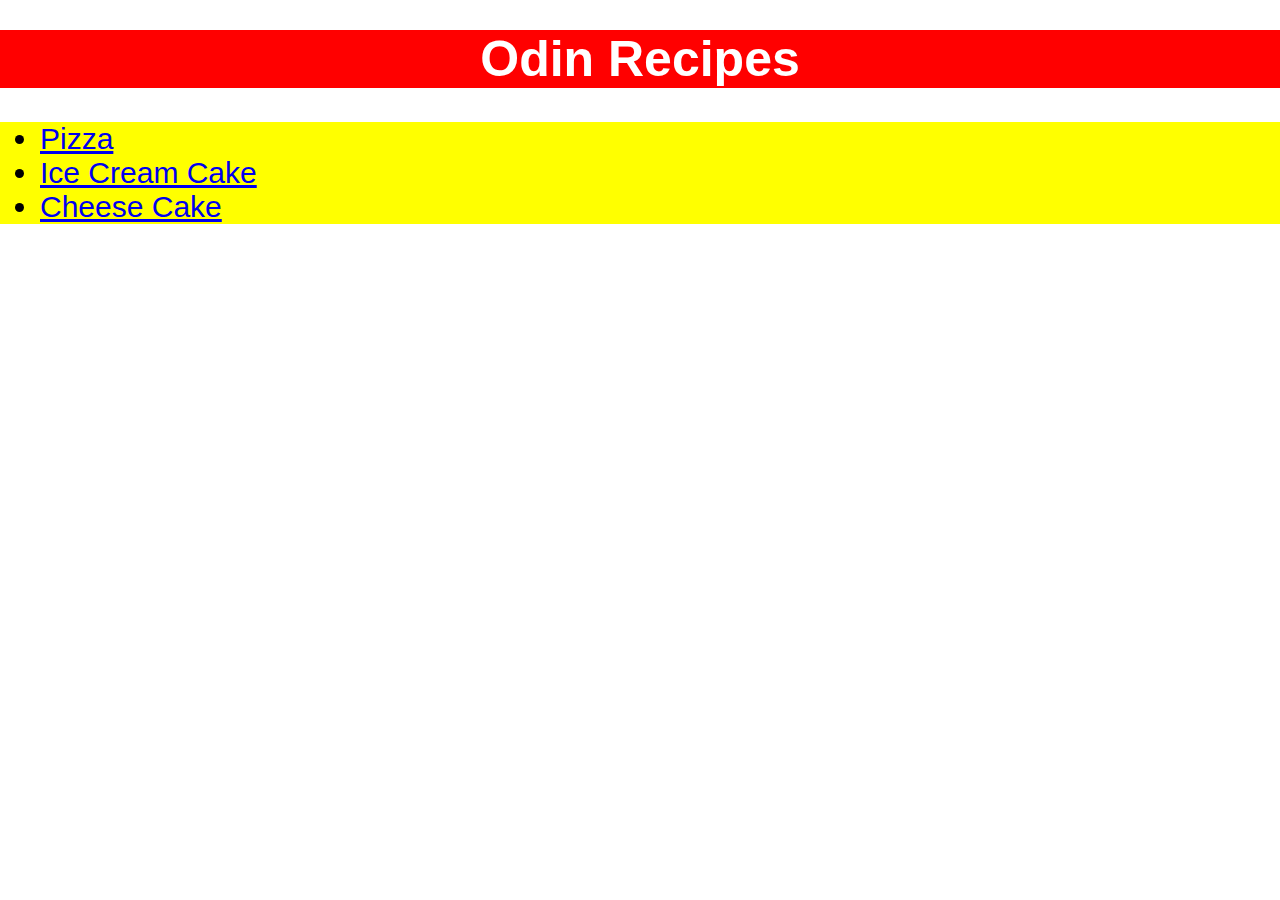
<file: index.html>
<!DOCTYPE html>
<html lang="en">
<head>
    <meta charset="UTF-8">
    <meta http-equiv="X-UA-Compatible" content="IE=edge">
    <meta name="viewport" content="width=device-width, initial-scale=1.0">
    <title>Odin Recipes!</title>
    <link rel="stylesheet" href="styles/style.css">
</head>
<body>
    <h1>Odin Recipes</h1>
    <ul>
        <li><a href="recipes/pizza.html">Pizza</a></li>
        <li><a href="recipes/creamsicle-ice-cream-cake.html">Ice Cream Cake</a></li>
        <li><a href="recipes/cheese-cake.html">Cheese Cake</a></li>
    </ul>

</body>
</html>
</file>
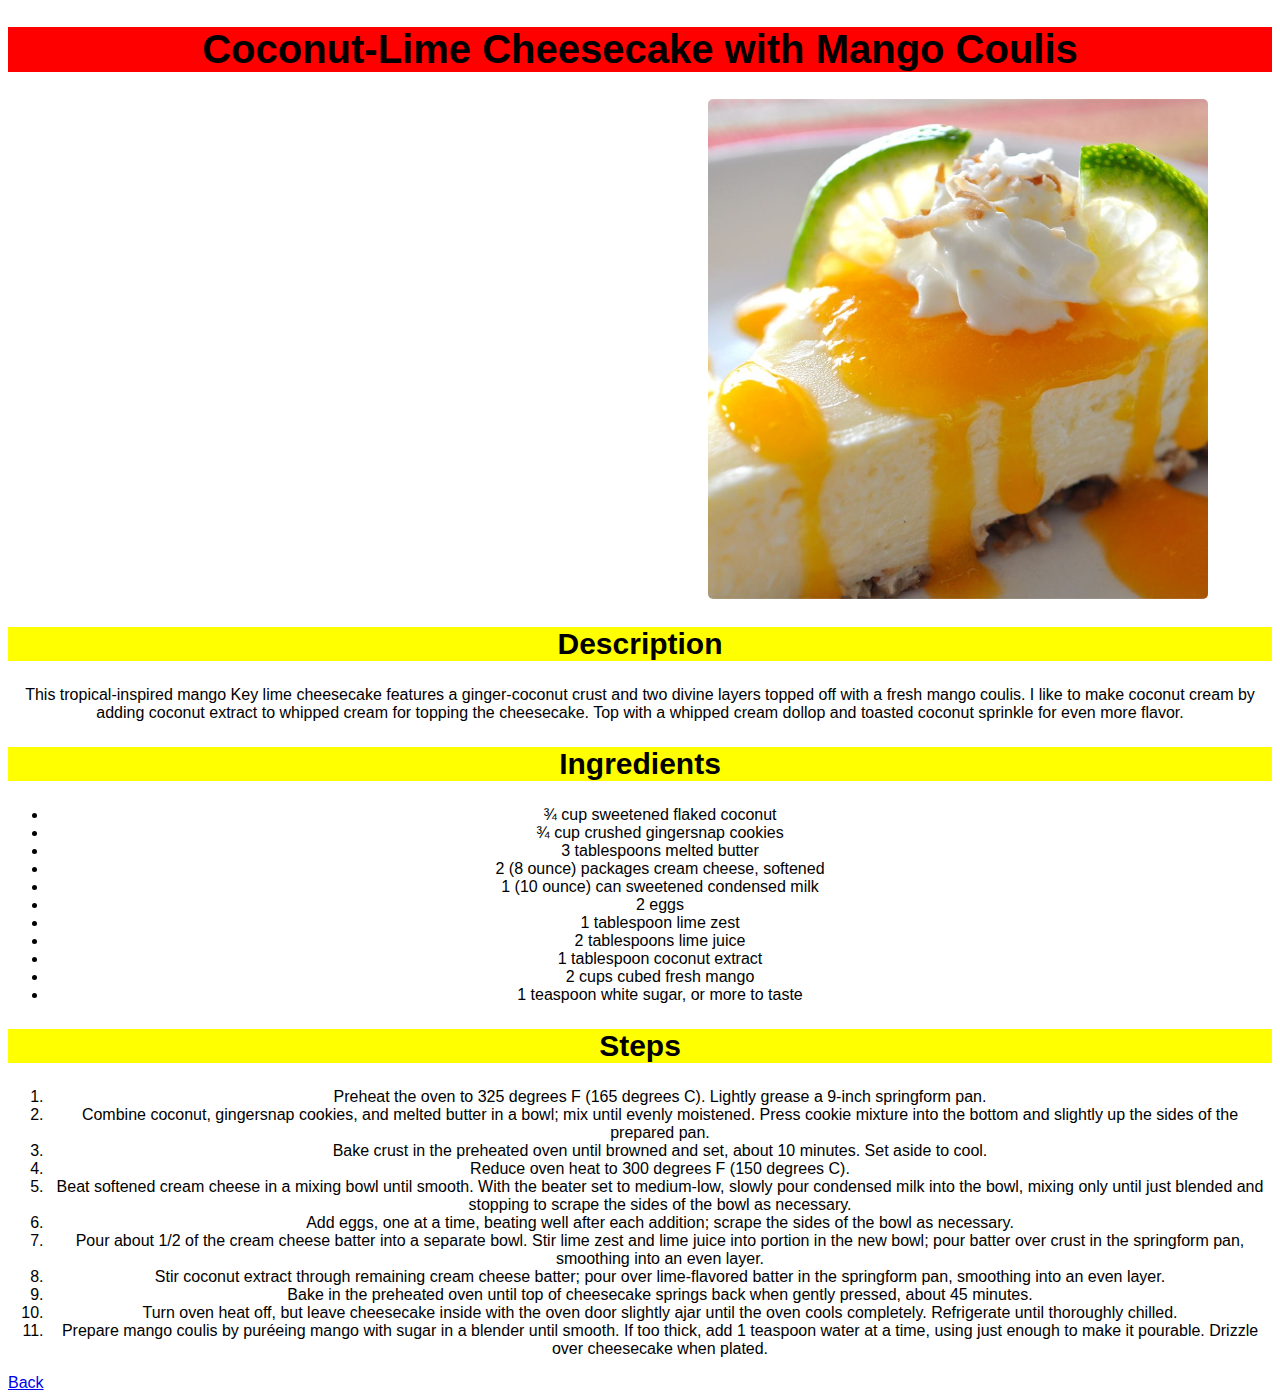
<file: recipes/cheese-cake.html>
<!DOCTYPE html>
<html lang="en">
<head>
    <meta charset="UTF-8">
    <meta http-equiv="X-UA-Compatible" content="IE=edge">
    <meta name="viewport" content="width=device-width, initial-scale=1.0">
    <title>Document</title>
    <style>
        img {
            width: 500px;
        }
    </style>
    <link rel="stylesheet" href="../styles/cheese-cake.css">
</head>
<body>
    <h1>
        Coconut-Lime Cheesecake with Mango Coulis
    </h1>
    <img src="../images/cheese-cake.jpeg" alt="cheese cake image">
    <h2>
        Description
    </h2>
    <p>
        This tropical-inspired mango Key lime cheesecake features a ginger-coconut crust and two divine layers topped off with a fresh mango coulis. I like to make coconut cream by adding coconut extract to whipped cream for topping the cheesecake. Top with a whipped cream dollop and toasted coconut sprinkle for even more flavor.
    </p>
    <h2>Ingredients</h2>
    <ul>
        <li>¾ cup sweetened flaked coconut</li>
        <li>¾ cup crushed gingersnap cookies</li>
        <li>3 tablespoons melted butter</li>
        <li>2 (8 ounce) packages cream cheese, softened</li>
        <li>1 (10 ounce) can sweetened condensed milk</li>
        <li>2 eggs</li>
        <li>1 tablespoon lime zest</li>
        <li>2 tablespoons lime juice</li>
        <li>1 tablespoon coconut extract</li>
        <li>2 cups cubed fresh mango</li>
        <li>1 teaspoon white sugar, or more to taste</li>
    </ul>
    <h2>
        Steps
    </h2>
    <ol>
        <li>Preheat the oven to 325 degrees F (165 degrees C). Lightly grease a 9-inch springform pan.

        </li>
        <li>Combine coconut, gingersnap cookies, and melted butter in a bowl; mix until evenly moistened. Press cookie mixture into the bottom and slightly up the sides of the prepared pan.</li>
        <li>Bake crust in the preheated oven until browned and set, about 10 minutes. Set aside to cool.</li>
        <li>Reduce oven heat to 300 degrees F (150 degrees C).</li>
        <li>Beat softened cream cheese in a mixing bowl until smooth. With the beater set to medium-low, slowly pour condensed milk into the bowl, mixing only until just blended and stopping to scrape the sides of the bowl as necessary.</li>
        <li>Add eggs, one at a time, beating well after each addition; scrape the sides of the bowl as necessary.</li>
        <li>Pour about 1/2 of the cream cheese batter into a separate bowl. Stir lime zest and lime juice into portion in the new bowl; pour batter over crust in the springform pan, smoothing into an even layer.</li>
        <li>Stir coconut extract through remaining cream cheese batter; pour over lime-flavored batter in the springform pan, smoothing into an even layer.</li>
        <li>Bake in the preheated oven until top of cheesecake springs back when gently pressed, about 45 minutes.</li>
        <li>Turn oven heat off, but leave cheesecake inside with the oven door slightly ajar until the oven cools completely. Refrigerate until thoroughly chilled.</li>
        <li>Prepare mango coulis by puréeing mango with sugar in a blender until smooth. If too thick, add 1 teaspoon water at a time, using just enough to make it pourable. Drizzle over cheesecake when plated.</li>
    </ol>
    <a href="../index.html">Back</a>
</body>
</html>
</file>
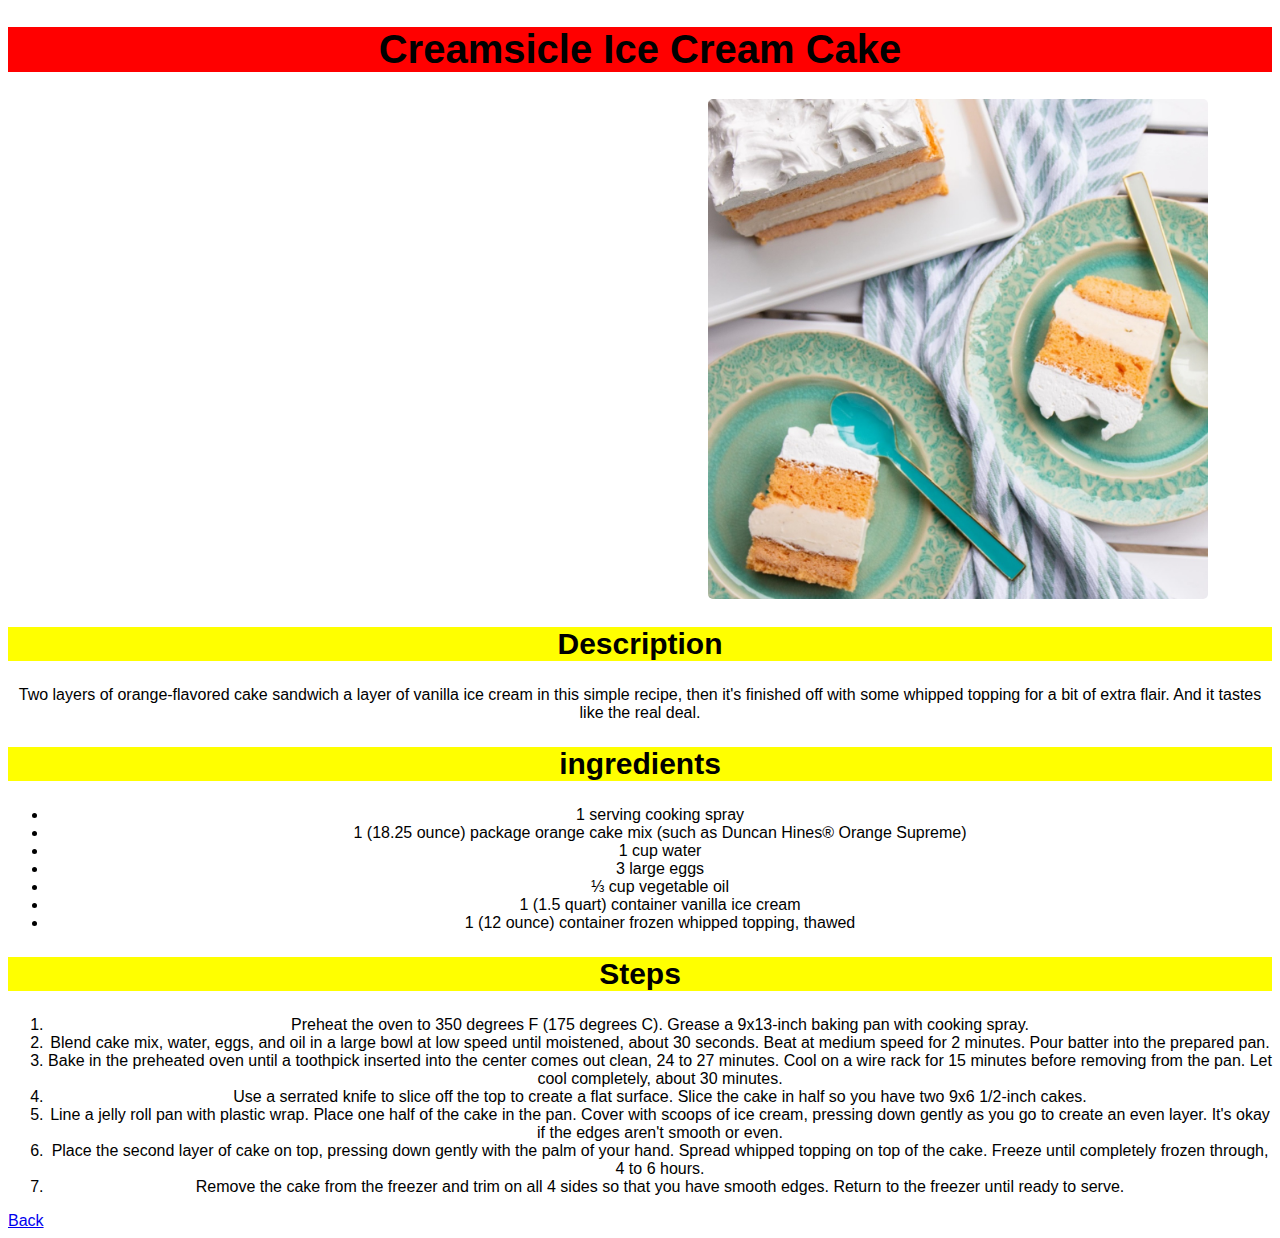
<file: recipes/creamsicle-ice-cream-cake.html>
<!DOCTYPE html>
<html lang="en">
<head>
    <meta charset="UTF-8">
    <meta http-equiv="X-UA-Compatible" content="IE=edge">
    <meta name="viewport" content="width=device-width, initial-scale=1.0">
    <title>Document</title>
    <style>
        img {
            width: 500px;
        }
    </style>

    <link rel="stylesheet" href="../styles/creamsicle-ice-cream-cake.css">
</head>
<body>
    <h1>
        Creamsicle Ice Cream Cake
    </h1>
    <img src="../images/ice-cream-cake.jpeg" alt="ice cream cake image">
    <h2>Description</h2>
    <p>Two layers of orange-flavored cake sandwich a layer of vanilla ice cream in this simple recipe, then it's finished off with some whipped topping for a bit of extra flair. And it tastes like the real deal.</p>
    <h2>ingredients</h2>
    <ul>
        <li>1 serving cooking spray</li>
        <li>1 (18.25 ounce) package orange cake mix (such as Duncan Hines® Orange Supreme)</li>
        <li>1 cup water</li>
        <li>3 large eggs</li>
        <li>⅓ cup vegetable oil</li>
        <li>1 (1.5 quart) container vanilla ice cream
        </li>
        <li>1 (12 ounce) container frozen whipped topping, thawed</li>
    </ul>
    <h2>Steps</h2>
    <ol>
        <li>Preheat the oven to 350 degrees F (175 degrees C). Grease a 9x13-inch baking pan with cooking spray.</li>
        <li>Blend cake mix, water, eggs, and oil in a large bowl at low speed until moistened, about 30 seconds. Beat at medium speed for 2 minutes. Pour batter into the prepared pan.</li>
        <li>Bake in the preheated oven until a toothpick inserted into the center comes out clean, 24 to 27 minutes. Cool on a wire rack for 15 minutes before removing from the pan. Let cool completely, about 30 minutes.</li>
        <li>Use a serrated knife to slice off the top to create a flat surface. Slice the cake in half so you have two 9x6 1/2-inch cakes.</li>
        <li>Line a jelly roll pan with plastic wrap. Place one half of the cake in the pan. Cover with scoops of ice cream, pressing down gently as you go to create an even layer. It's okay if the edges aren't smooth or even.</li>
        <li>Place the second layer of cake on top, pressing down gently with the palm of your hand. Spread whipped topping on top of the cake. Freeze until completely frozen through, 4 to 6 hours.</li>
        <li>Remove the cake from the freezer and trim on all 4 sides so that you have smooth edges. Return to the freezer until ready to serve.</li>
    </ol>
    <a href="../index.html">Back</a>
</body>
</html>
</file>
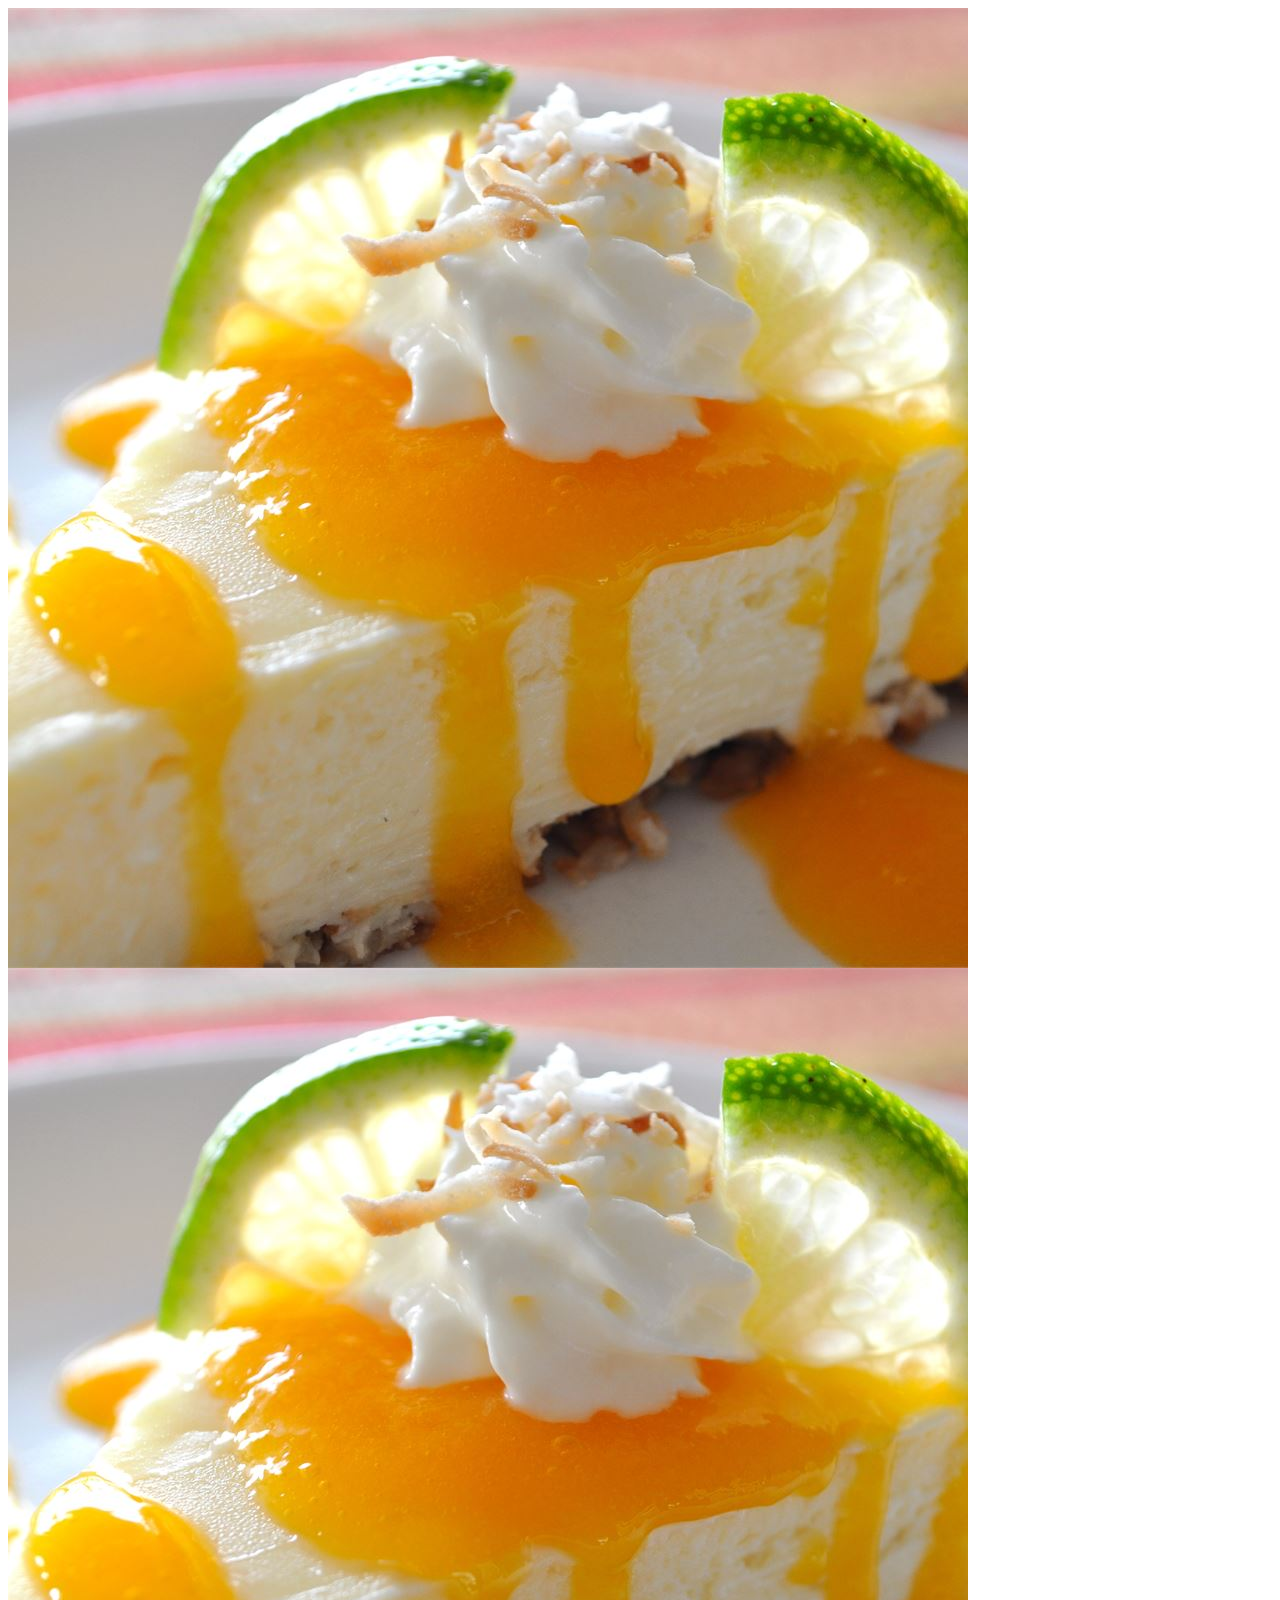
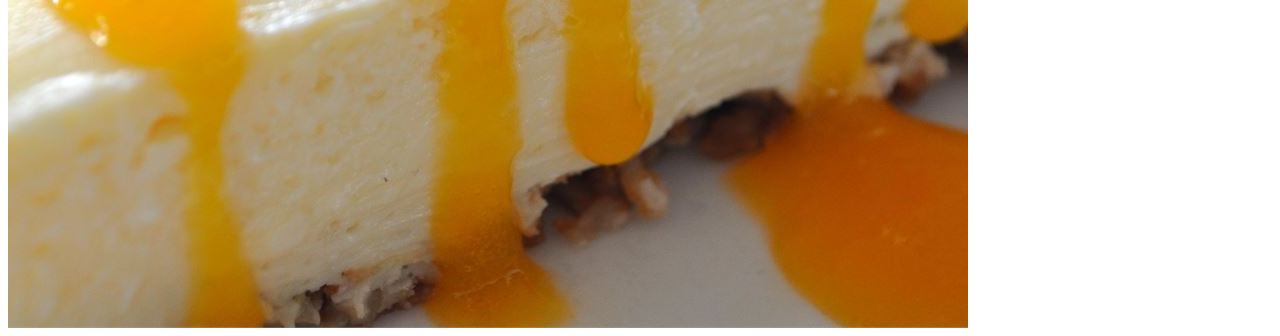
<file: recipes/macaroni.html>
<!DOCTYPE html>
<html lang="en">
<head>
    <meta charset="UTF-8">
    <meta http-equiv="X-UA-Compatible" content="IE=edge">
    <meta name="viewport" content="width=device-width, initial-scale=1.0">
    <title>Document</title>
    <style>
        img {
            display: block;
            background-color: black;
        }
    </style>
</head>
<body>
    <img src="/images/cheese-cake.jpeg">
    <img src="/images/cheese-cake.jpeg">
</body>
</html>
</file>
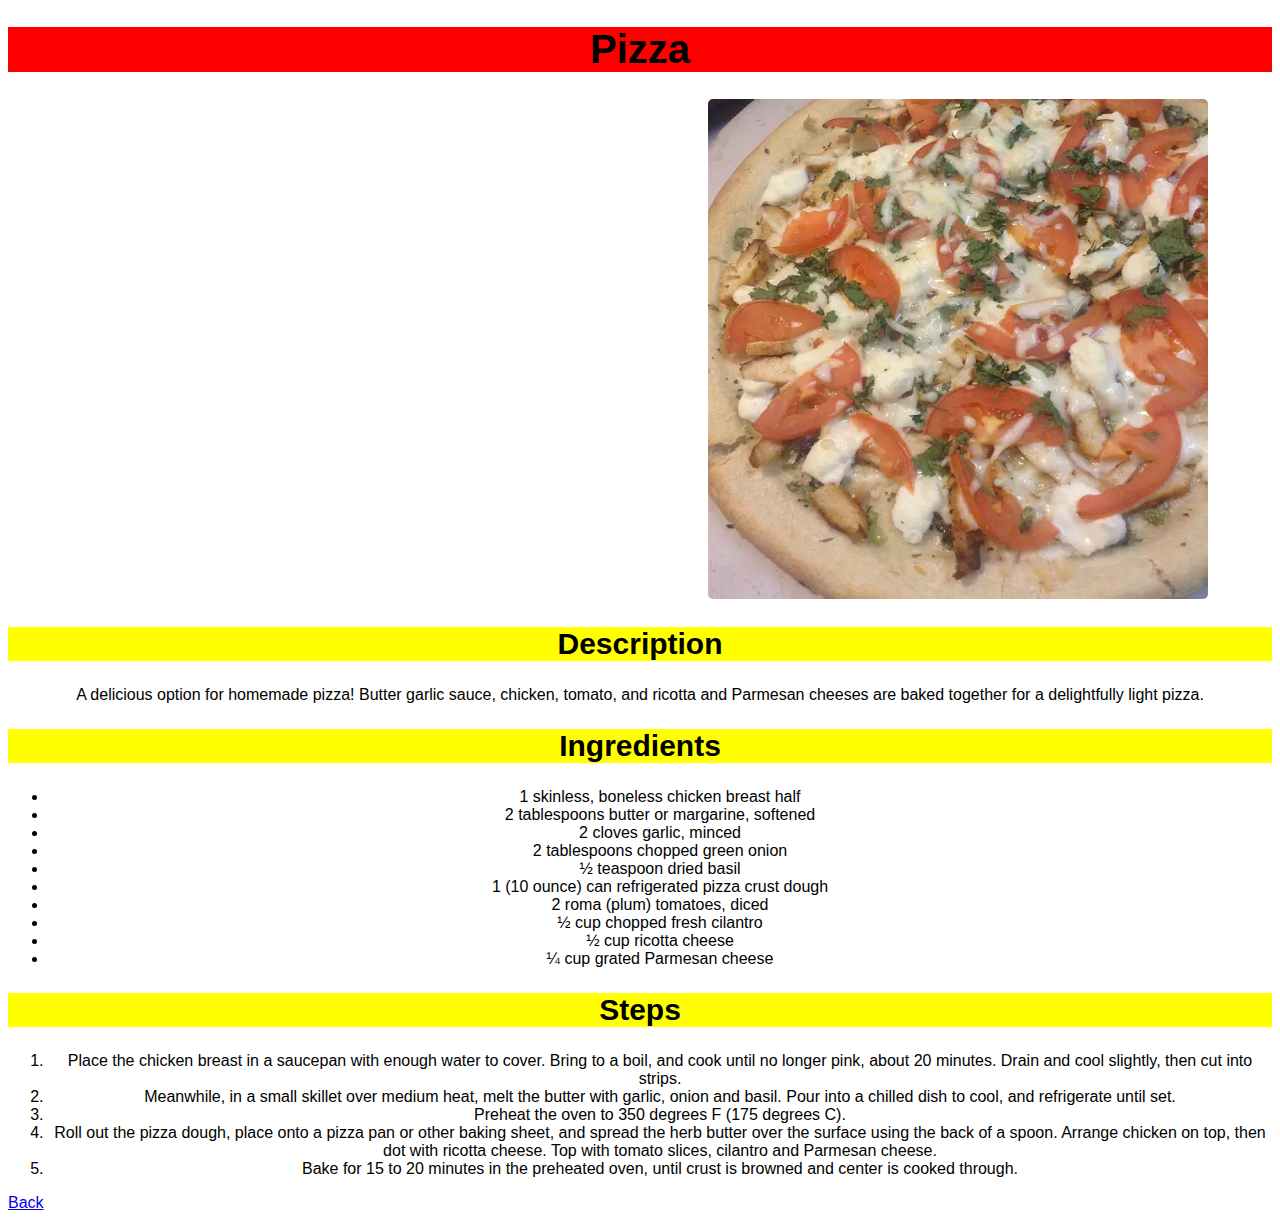
<file: recipes/pizza.html>
<!DOCTYPE html>
<html lang="en">
<head>
    <meta charset="UTF-8">
    <meta http-equiv="X-UA-Compatible" content="IE=edge">
    <meta name="viewport" content="width=device-width, initial-scale=1.0">
    <title>Document</title>
    <link rel="stylesheet" href="../styles/pizza.css">
</head>
<body>
    <h1>Pizza</h1>
    <img src="../images/garlic-pizza.webp" alt="image of garlic pizza">
    <h2>Description</h2>
    <p>
        A delicious option for homemade pizza! Butter garlic sauce, chicken, tomato, and ricotta and Parmesan cheeses are baked together for a delightfully light pizza.
    </p>
    <h2>Ingredients</h2>
    <ul>
        <li>1 skinless, boneless chicken breast half</li>
        <li>2 tablespoons butter or margarine, softened</li>
        <li>2 cloves garlic, minced</li>
        <li>2 tablespoons chopped green onion
        </li>
        <li>½ teaspoon dried basil</li>
        <li>1 (10 ounce) can refrigerated pizza crust dough</li>
        <li>2 roma (plum) tomatoes, diced</li>
        <li>½ cup chopped fresh cilantro</li>
        <li>½ cup ricotta cheese</li>
        <li>¼ cup grated Parmesan cheese</li>
    </ul>
    <h2>Steps</h2>
    <ol>
        <li>Place the chicken breast in a saucepan with enough water to cover. Bring to a boil, and cook until no longer pink, about 20 minutes. Drain and cool slightly, then cut into strips.</li>
        <li>Meanwhile, in a small skillet over medium heat, melt the butter with garlic, onion and basil. Pour into a chilled dish to cool, and refrigerate until set.</li>
        <li>Preheat the oven to 350 degrees F (175 degrees C).</li>
        <li>Roll out the pizza dough, place onto a pizza pan or other baking sheet, and spread the herb butter over the surface using the back of a spoon. Arrange chicken on top, then dot with ricotta cheese. Top with tomato slices, cilantro and Parmesan cheese.</li>
        <li>Bake for 15 to 20 minutes in the preheated oven, until crust is browned and center is cooked through.</li>
    </ol>

    <a href="../index.html">Back</a>
</body>
</html>
</file>
<file: styles/style.css>
body {
    margin-left: 0;
    margin-right: 0;
    font-family: arial;
}

h1 {
    margin-top: 30px;
    background-color: red;
    color: white;
    font-size: 50px;
    text-align: center;
}

ul {
    background-color: yellow;
    color: black;
    font-size: 30px;
}

li {
    color: black;
}
</file>
<file: styles/cheese-cake.css>
body {
    font-family: arial;
}

h1 {
    font-size: 40px;
    background-color: red;
    text-align: center;
}

img {
    width: 500px;
    border-radius: 5px;
    margin-left: 700px;
}

h2 {
    background-color: yellow;
    font-size: 30px;
    text-align: center;
}

p {
    text-align: center;
}

ul {
    text-align: center;
}

ol {
    text-align: center;

}

li {
    text-align: center;
}
</file>
<file: styles/creamsicle-ice-cream-cake.css>
body {
    font-family: arial;
}

h1 {
    font-size: 40px;
    background-color: red;
    text-align: center;
}

img {
    width: 500px;
    border-radius: 5px;
    margin-left: 700px;
}

h2 {
    background-color: yellow;
    font-size: 30px;
    text-align: center;
}

p {
    text-align: center;
}

ul {
    text-align: center;
}

ol {
    text-align: center;

}

li {
    text-align: center;
}
</file>
<file: styles/pizza.css>
body {
    font-family: arial;
}

h1 {
    font-size: 40px;
    background-color: red;
    text-align: center;
}

img {
    width: 500px;
    border-radius: 5px;
    margin-left: 700px;
}

h2 {
    background-color: yellow;
    font-size: 30px;
    text-align: center;
}

p {
    text-align: center;
}

ul {
    text-align: center;
}

ol {
    text-align: center;

}

li {
    text-align: center;
}
</file>
